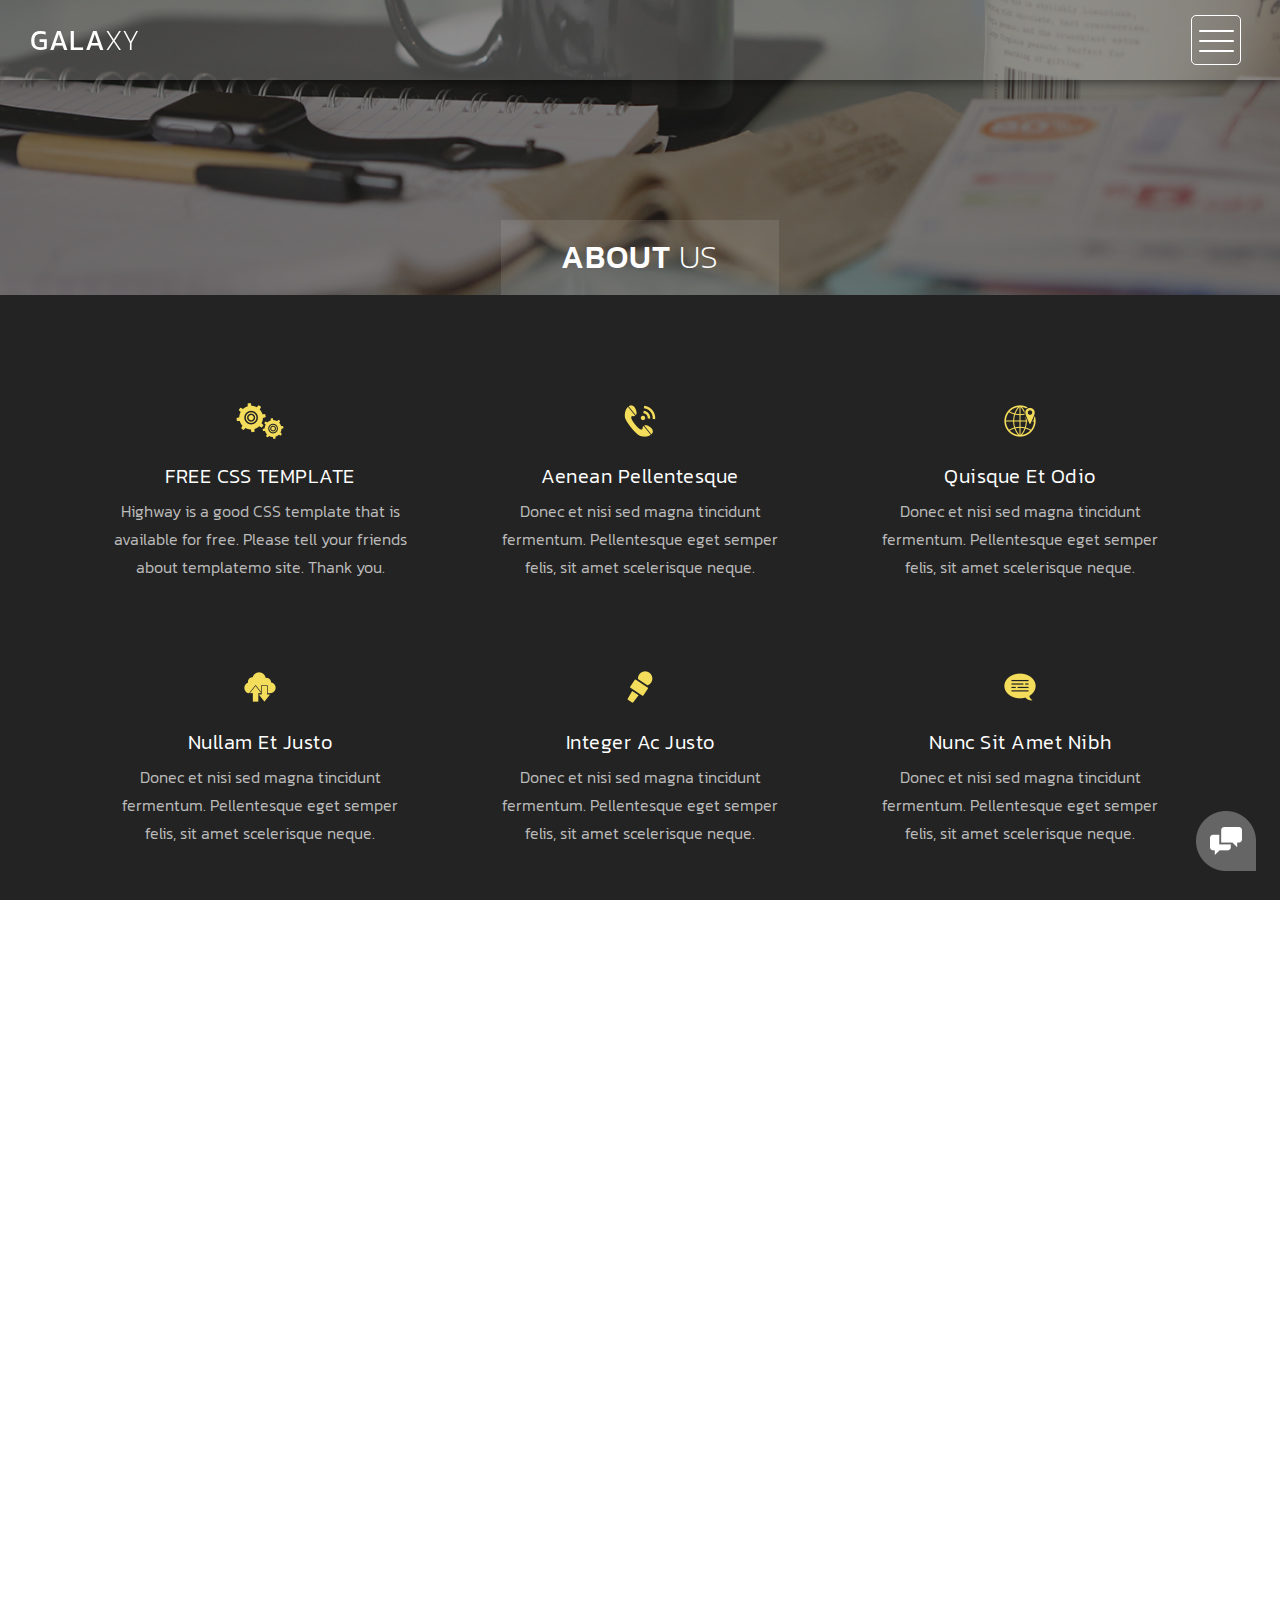
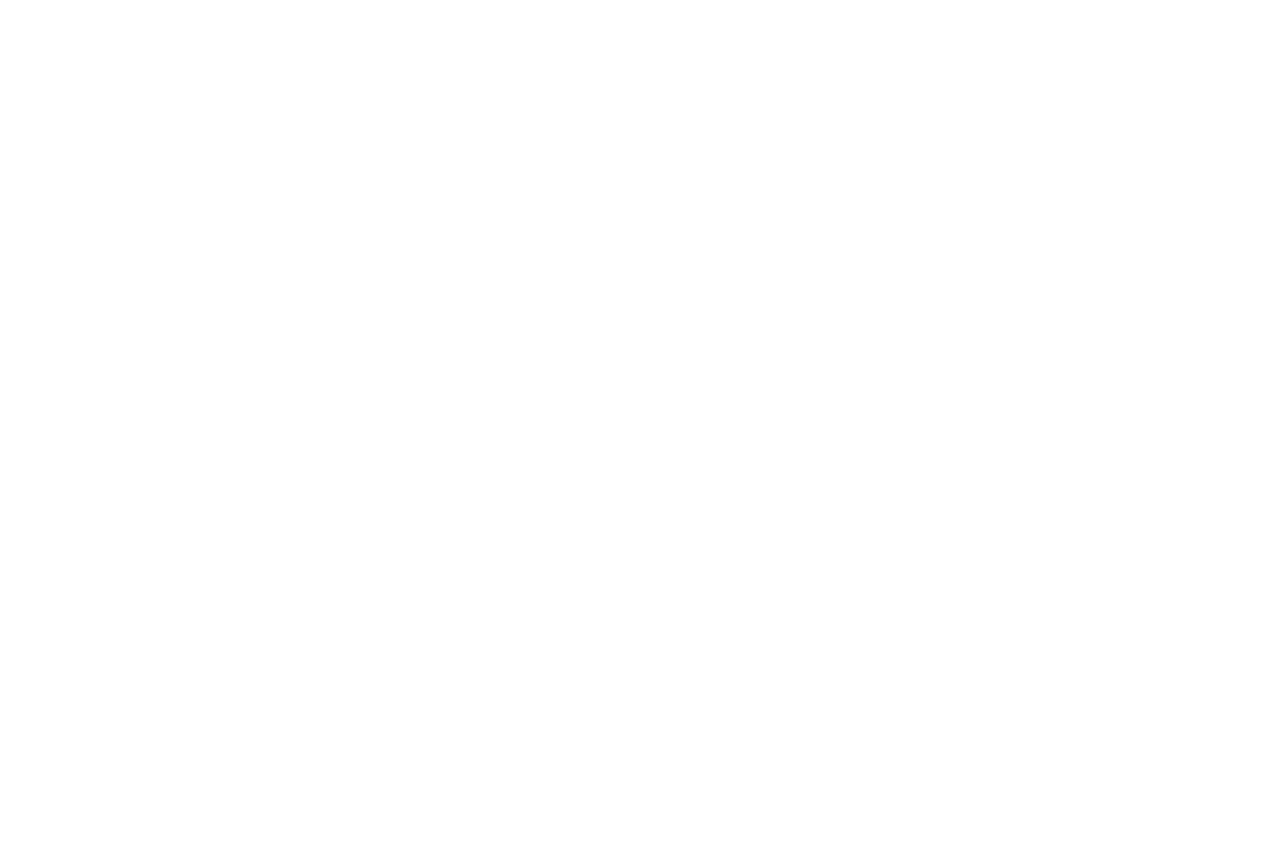
<file: rentapp/rentapp/wwwroot/content/about.html>
<!DOCTYPE html>
<html>
    <head>
        <meta charset="utf-8">
        <meta http-equiv="X-UA-Compatible" content="IE=edge,chrome=1">
        <title>About Highway - Free CSS Template</title>
<!-- 

Highway Template

https://templatemo.com/tm-520-highway

-->
        <meta name="description" content="">
        <meta name="viewport" content="width=device-width, initial-scale=1">
        <link rel="apple-touch-icon" href="apple-touch-icon.png">

        <link rel="stylesheet" href="css/bootstrap.min.css">
        <link rel="stylesheet" href="css/bootstrap-theme.min.css">
        <link rel="stylesheet" href="css/fontAwesome.css">
        <link rel="stylesheet" href="css/light-box.css">
        <link rel="stylesheet" href="css/templatemo-style.css">

        <link href="https://fonts.googleapis.com/css?family=Kanit:100,200,300,400,500,600,700,800,900" rel="stylesheet">

        <script src="js/vendor/modernizr-2.8.3-respond-1.4.2.min.js"></script>
    </head>

<body>

    <nav>
        <div class="logo">
            <a href="index.html">Gala<em>xy</em></a>
        </div>
      <div class="menu-icon">
        <span></span>
      </div>
    </nav>

    <div class="page-heading">
        <div class="container">
            <div class="heading-content">
                <h1>About <em>Us</em></h1>
            </div>
        </div>
    </div>


    <div class="services">
        <div class="container">
            <div class="col-md-4 col-sm-6">
                <div class="service-item">
                    <div class="icon">
                        <img src="img/service_1.png" alt="">
                    </div>
                    <div class="text">
                        <h4>FREE CSS TEMPLATE</h4>
                        <p>Highway is a good CSS template that is available for free. Please tell your friends about templatemo site. Thank you.</p>
                    </div>
                </div>
            </div>
            <div class="col-md-4 col-sm-6">
                <div class="service-item">
                    <div class="icon">
                        <img src="img/service_2.png" alt="">
                    </div>
                    <div class="text">
                        <h4>Aenean pellentesque</h4>
                        <p>Donec et nisi sed magna tincidunt fermentum. Pellentesque eget semper felis, sit amet scelerisque neque.</p>
                    </div>
                </div>
            </div>
            <div class="col-md-4 col-sm-6">
                <div class="service-item">
                    <div class="icon">
                        <img src="img/service_3.png" alt="">
                    </div>
                    <div class="text">
                        <h4>Quisque et odio</h4>
                        <p>Donec et nisi sed magna tincidunt fermentum. Pellentesque eget semper felis, sit amet scelerisque neque.</p>
                    </div>
                </div>
            </div>
            <div class="col-md-4 col-sm-6">
                <div class="service-item">
                    <div class="icon">
                        <img src="img/service_4.png" alt="">
                    </div>
                    <div class="text">
                        <h4>Nullam et justo</h4>
                        <p>Donec et nisi sed magna tincidunt fermentum. Pellentesque eget semper felis, sit amet scelerisque neque.</p>
                    </div>
                </div>
            </div>
            <div class="col-md-4 col-sm-6">
                <div class="service-item">
                    <div class="icon">
                        <img src="img/service_5.png" alt="">
                    </div>
                    <div class="text">
                        <h4>Integer ac justo</h4>
                        <p>Donec et nisi sed magna tincidunt fermentum. Pellentesque eget semper felis, sit amet scelerisque neque.</p>
                    </div>
                </div>
            </div>
            <div class="col-md-4 col-sm-6">
                <div class="service-item">
                    <div class="icon">
                        <img src="img/service_6.png" alt="">
                    </div>
                    <div class="text">
                        <h4>Nunc sit amet nibh</h4>
                        <p>Donec et nisi sed magna tincidunt fermentum. Pellentesque eget semper felis, sit amet scelerisque neque.</p>
                    </div>
                </div>
            </div>
        </div>
    </div>


    <div class="more-about-us">
        <div class="container">
            <div class="col-md-5 col-md-offset-7">
                <div class="content">
                    <h2>Aenean vehicula tincidunt</h2>
                    <span>Donec et nisi sed</span>
                    <p>Vivamus vitae libero euismod, pretium magna a, vulputate metus. Curabitur et arcu felis. Praesent aliquet lectus in purus viverra varius. 
                    <br><br>Suspendisse et rutrum nisl. Phasellus porttitor metus vel justo blandit, in finibus neque elementum. Nullam semper, turpis quis egestas consequat, dui eros tristique lectus, ac euismod ex quam id mauris.</p>
                    <div class="simple-btn">
                        <a href="#">Continue Reading</a>
                    </div>
                </div>
            </div>
        </div>
    </div>


    <div class="pricing-tables">
        <div class="container">
            <div class="col-md-4 col-sm-6">
                <div class="table-item">
                    <h4>$250/mo</h4>
                    <span>Starter Plan</span>
                    <ul>
                    	<li>Xeon 8 Cores 3.2GHz</li>
                        <li>RAM 32 GB</li>
                        <li>10 TB RAID 1</li>
                        <li>1,000 TB Transfer</li>
                        <li>24-hour Support</li>
                    </ul>
                    <div class="simple-btn">
                        <a href="#">Details</a>
                    </div>
                </div>
            </div>
            <div class="col-md-4 col-sm-6">
                <div class="table-item premium-item">
                    <h4>$420/mo</h4>
                    <span>Standard Plan</span>
                    <ul>
                        <li>Xeon 16 Cores 3.2GHz</li>
                        <li>RAM 64 GB</li>
                        <li>20 TB RAID 1</li>
                        <li>2,000 TB Transfer</li>
                        <li>15-minute Quick Support</li>
                    </ul>
                    <div class="simple-btn">
                        <a href="#">Details</a>
                    </div>
                </div>
            </div>
            <div class="col-md-4 col-sm-6">
                <div class="table-item">
                    <h4>$750/mo</h4>
                    <span>Premium Plan</span>
                    <ul>
                        <li>Xeon 32 Cores 3.2GHz</li>
                        <li>RAM 128 GB</li>
                        <li>10 TB SSD RAID 10</li>
                        <li>6,000 TB Transfer</li>
                        <li>1-minute Instant Support</li>
                    </ul>
                    <div class="simple-btn">
                        <a href="#">Details</a>
                    </div>
                </div>
            </div>
        </div>
    </div>


    <footer>
        <div class="container-fluid">
            <div class="col-md-12">
                <p>Copyright &copy; 2018 Company Name 
    
    | Designed by TemplateMo</p>
            </div>
        </div>
    </footer>


      <!-- Modal button -->
    <div class="popup-icon">
      <button id="modBtn" class="modal-btn"><img src="img/contact-icon.png" alt=""></button>
    </div>  

    <!-- Modal -->
    <div id="modal" class="modal">
      <!-- Modal Content -->
      <div class="modal-content">
        <!-- Modal Header -->
        <div class="modal-header">
          <h3 class="header-title">Say hello to <em>Highway</em></h3>
          <div class="close-btn"><img src="img/close_contact.png" alt=""></div>    
        </div>
        <!-- Modal Body -->
        <div class="modal-body">
          <div class="col-md-6 col-md-offset-3">
            <form id="contact" action="" method="post">
                <div class="row">
                    <div class="col-md-12">
                      <fieldset>
                        <input name="name" type="text" class="form-control" id="name" placeholder="Your name..." required="">
                      </fieldset>
                    </div>
                    <div class="col-md-12">
                      <fieldset>
                        <input name="email" type="email" class="form-control" id="email" placeholder="Your email..." required="">
                      </fieldset>
                    </div>
                    <div class="col-md-12">
                      <fieldset>
                        <textarea name="message" rows="6" class="form-control" id="message" placeholder="Your message..." required=""></textarea>
                      </fieldset>
                    </div>
                    <div class="col-md-12">
                      <fieldset>
                        <button type="submit" id="form-submit" class="btn">Send Message Now</button>
                      </fieldset>
                    </div>
                </div>
            </form>
          </div>
        </div>
      </div>
    </div>

    

    <section class="overlay-menu">
      <div class="container">
        <div class="row">
          <div class="main-menu">
              <ul>
                  <li>
                      <a href="index.html">Home - Full-width</a>
                  </li>
                  <li>
                      <a href="masonry.html">Home - Masonry</a>
                  </li>
                  <li>
                      <a href="grid.html">Home - Small-width</a>
                  </li>
                  <li>
                      <a href="about.html">About Us</a>
                  </li>
                  <li>
                      <a href="blog.html">Blog Entries</a>
                  </li>
                  <li>
                      <a href="single-post.html">Single Post</a>
                  </li>
              </ul>
              <p>We create awesome templates for you</p>
          </div>
        </div>
      </div>
    </section>

    <script src="https://ajax.googleapis.com/ajax/libs/jquery/1.11.2/jquery.min.js"></script>
    <script>window.jQuery || document.write('<script src="js/vendor/jquery-1.11.2.min.js"><\/script>')</script>

    <script src="js/vendor/bootstrap.min.js"></script>
    
    <script src="js/plugins.js"></script>
    <script src="js/main.js"></script>

</body>
</html>
</file>
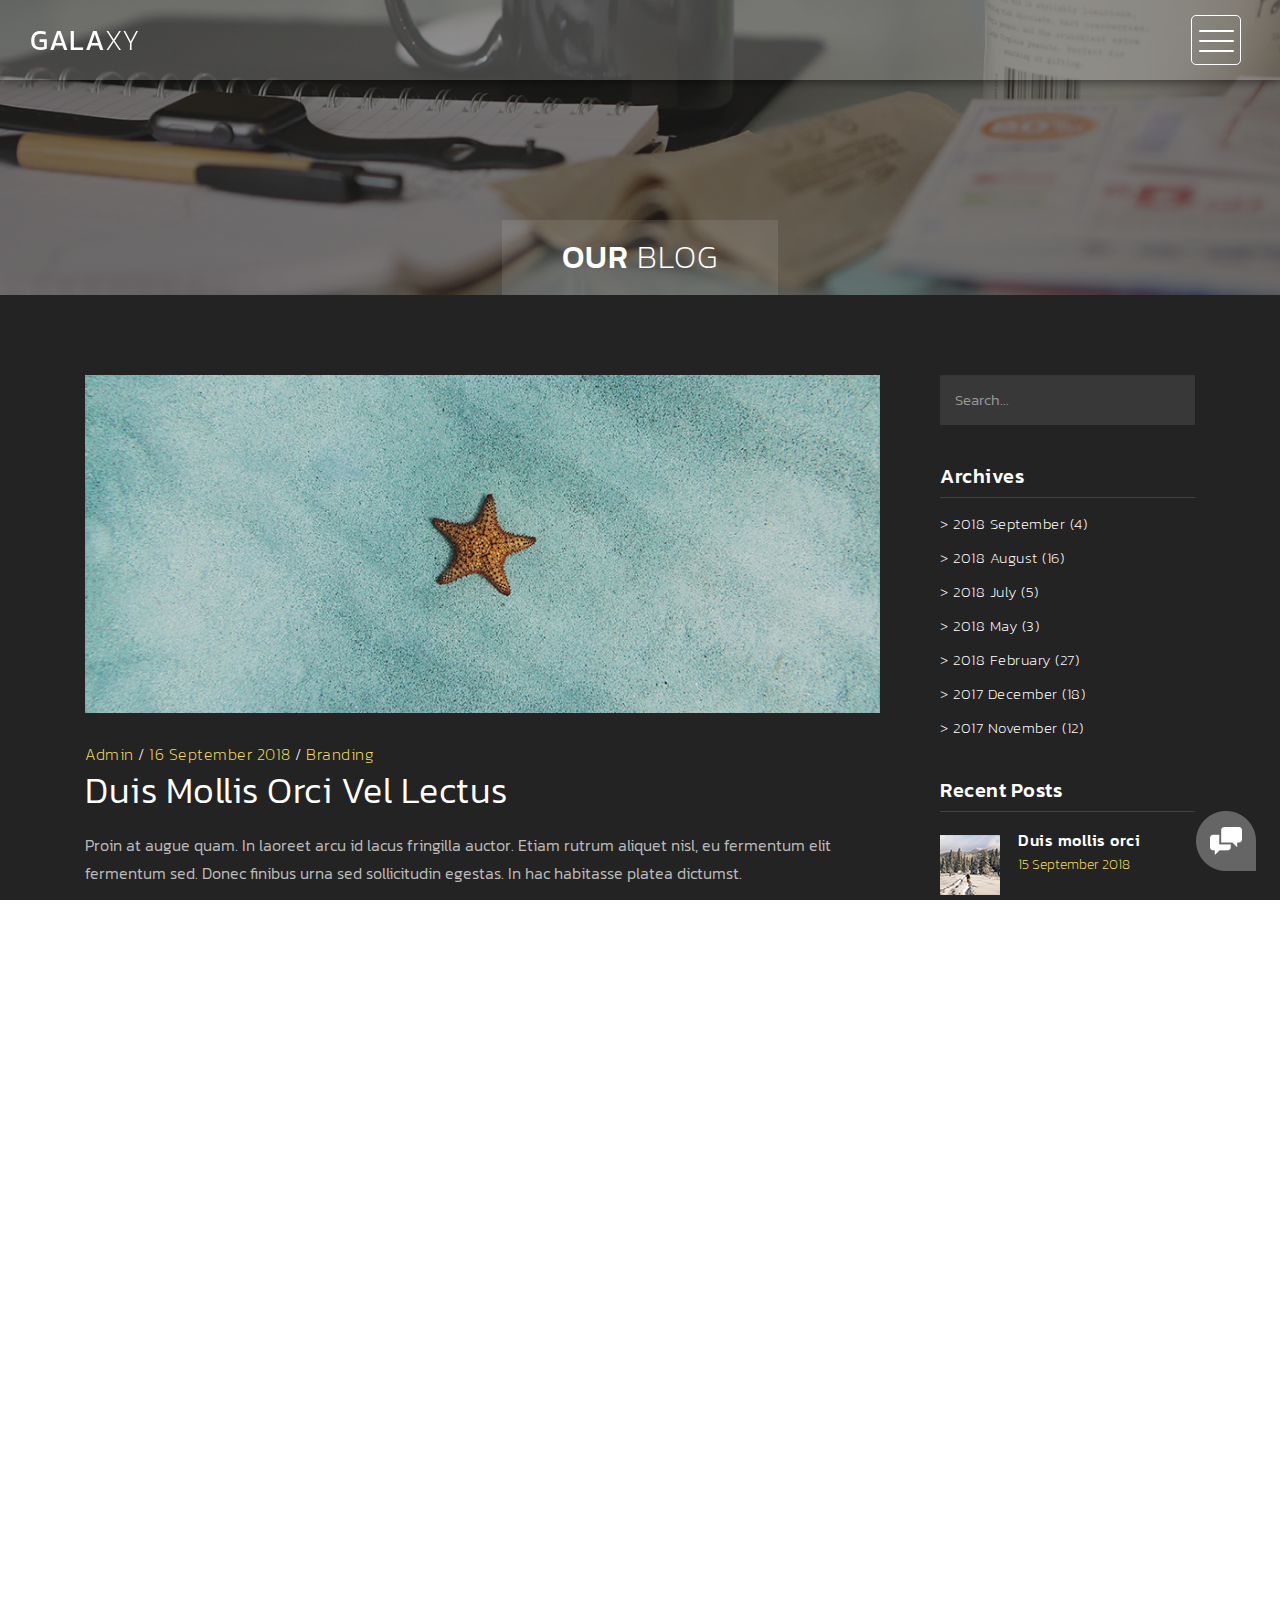
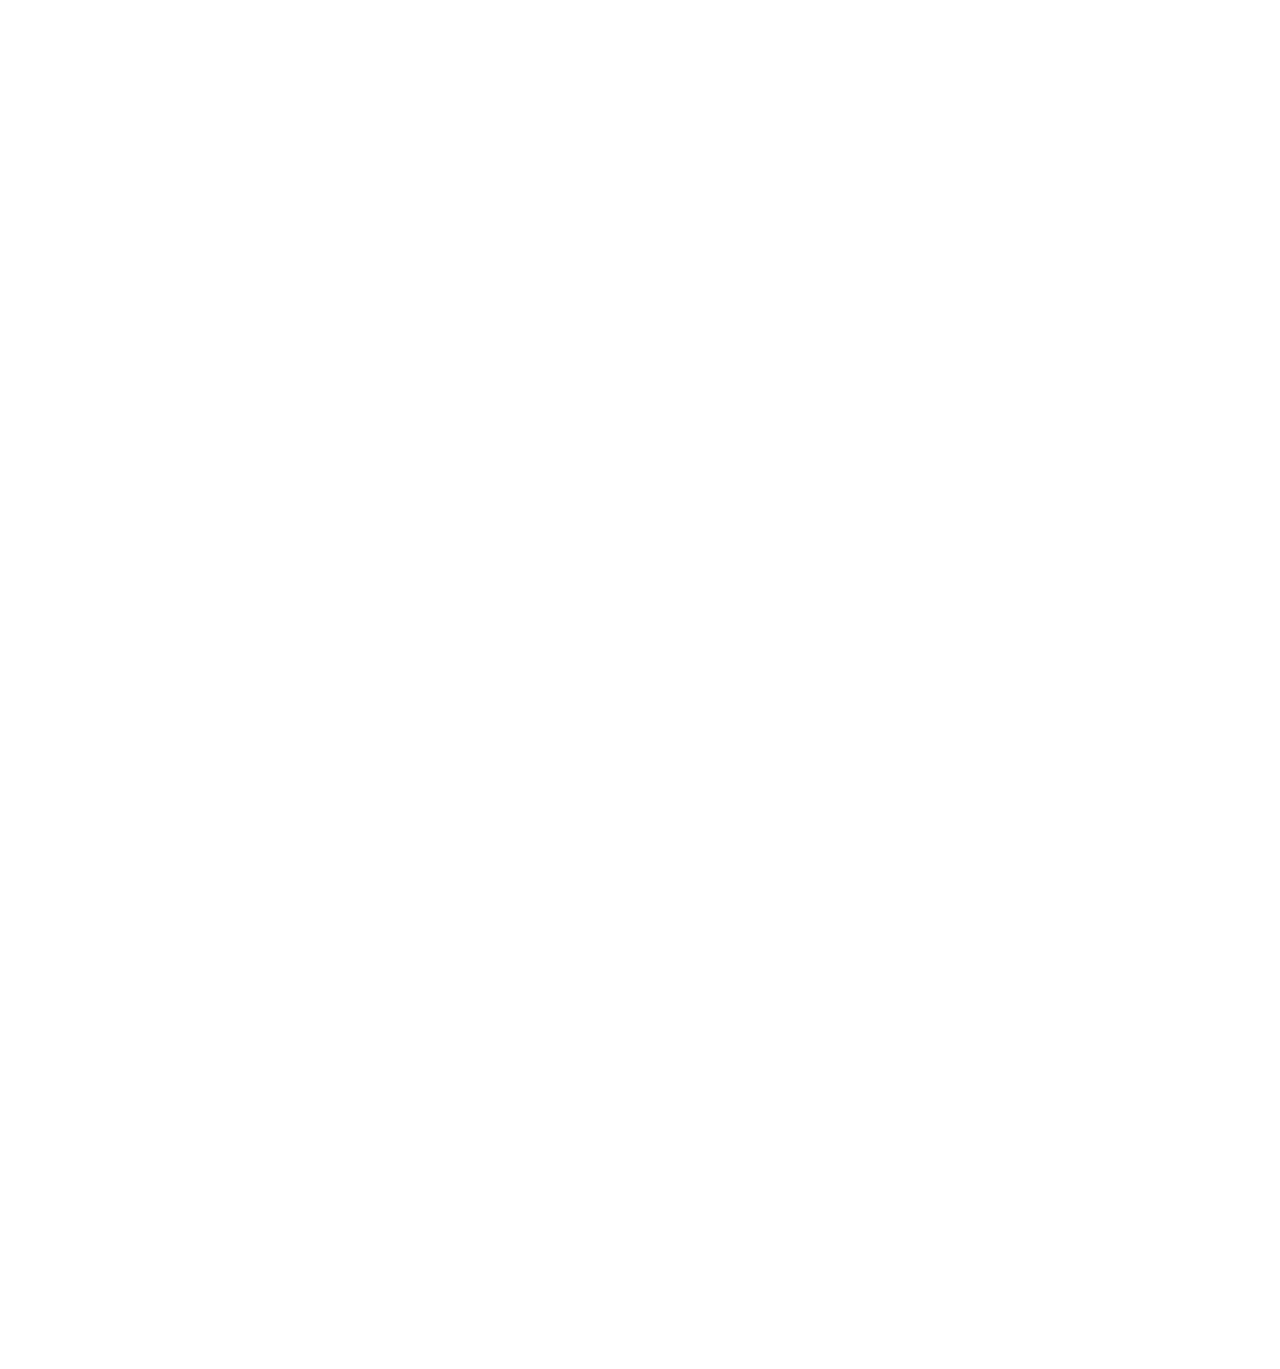
<file: rentapp/rentapp/wwwroot/content/blog.html>
<!DOCTYPE html>
<html>
    <head>
        <meta charset="utf-8">
        <meta http-equiv="X-UA-Compatible" content="IE=edge,chrome=1">
        <title>Highway Blog - Free CSS Template</title>
<!-- 

Highway Template

https://templatemo.com/tm-520-highway

-->
        <meta name="description" content="">
        <meta name="viewport" content="width=device-width, initial-scale=1">
        <link rel="apple-touch-icon" href="apple-touch-icon.png">

        <link rel="stylesheet" href="css/bootstrap.min.css">
        <link rel="stylesheet" href="css/bootstrap-theme.min.css">
        <link rel="stylesheet" href="css/fontAwesome.css">
        <link rel="stylesheet" href="css/light-box.css">
        <link rel="stylesheet" href="css/templatemo-style.css">

        <link href="https://fonts.googleapis.com/css?family=Kanit:100,200,300,400,500,600,700,800,900" rel="stylesheet">

        <script src="js/vendor/modernizr-2.8.3-respond-1.4.2.min.js"></script>
    </head>

<body>

    <nav>
        <div class="logo">
            <a href="index.html">Gala<em>xy</em></a>
        </div>
      <div class="menu-icon">
        <span></span>
      </div>
    </nav>

    <div class="page-heading">
        <div class="container">
            <div class="heading-content">
                <h1>Our <em>Blog</em></h1>
            </div>
        </div>
    </div>


    <div class="blog-entries">
        <div class="container">
            <div class="col-md-9">
                <div class="blog-posts">
                    <div class="row">
                        <div class="col-md-12">
                            <div class="blog-post">
                                <img src="img/blog_post_1.png" alt="">
                                <div class="text-content">
                                    <span><a href="#">Admin</a> / <a href="#">16 September 2018</a> / <a href="#">Branding</a></span>
                                    <h2>Duis mollis orci vel lectus</h2>
                                    <p>Proin at augue quam. In laoreet arcu id lacus fringilla auctor. Etiam rutrum aliquet nisl, eu fermentum elit fermentum sed. Donec finibus urna sed sollicitudin egestas. In hac habitasse platea dictumst. 
                                    <br><br>Phasellus purus turpis, porta non lectus vitae, laoreet blandit diam. Suspendisse elementum ligula at purus gravida, vel malesuada dolor accumsan. Morbi finibus dapibus ex, ut finibus felis.</p>
                                    <div class="simple-btn">
                                        <a href="single-post.html">continue reading</a>
                                    </div>
                                </div>
                            </div>
                        </div>
                        <div class="col-md-12">
                            <div class="blog-post">
                                <img src="img/blog_post_2.png" alt="">
                                <div class="text-content">
                                    <span><a href="#">Admin</a> / <a href="#">28 August 2018</a> / <a href="#">Lifestyle</a></span>
                                    <h2>Integer scelerisque odio elit</h2>
                                    <p>Aliquam erat volutpat. Donec condimentum ante nec sapien sodales, ut molestie mauris scelerisque. Maecenas in turpis sed odio pretium tempor. In libero tellus, maximus in accumsan id, posuere non urna. 
                                    <br><br>Fusce ex elit, congue vitae interdum et, sodales vitae purus. Vestibulum ante ipsum primis in faucibus orci luctus et ultrices posuere cubilia Curae; Quisque id egestas nibh. Curabitur convallis cursus pharetra. Curabitur non ligula id lacus pulvinar sollicitudin. Etiam quis tempus lectus, sed iaculis ex.</p>
                                    <div class="simple-btn">
                                        <a href="single-post.html">continue reading</a>
                                    </div>
                                </div>
                            </div>
                        </div>
                        <div class="col-md-12">
                            <div class="blog-post">
                                <img src="img/blog_post_3.png" alt="">
                                <div class="text-content">
                                    <span><a href="#">Admin</a> / <a href="#">31 July 2018</a> / <a href="#">Work Stuff</a></span>
                                    <h2>Nulla condimentum at dui eu</h2>
                                    <p>Cras ultrices ex sodales, vestibulum leo quis, volutpat mauris. In pretium vehicula dolor, sit amet ornare orci placerat sit amet. Nam non dolor sagittis, dignissim purus at, fringilla lacus. In aliquet, sapien ut lobortis molestie, lorem diam commodo leo, vitae eleifend diam justo ac velit.
                                    <br><br>ras felis purus, efficitur vel luctus a, ultrices vitae diam. Maecenas maximus vehicula aliquet. Donec scelerisque, diam id dapibus ultrices, tortor tellus eleifend arcu, maximus iaculis mi elit sit amet odio. Donec at mauris sit amet velit tempus semper.</p>
                                    <div class="simple-btn">
                                        <a href="single-post.html">continue reading</a>
                                    </div>
                                </div>
                            </div>
                        </div>
                        <div class="col-md-12">
                            <ul class="page-number">
                                <li class="active"><a href="#">1</a></li>
                                <li><a href="#">2</a></li>
                                <li><a href="#">3</a></li>
                                <li><a href="#">></a></li>
                            </ul>
                        </div>
                    </div>
                </div>
            </div>
            <div class="col-md-3">
                <div class="side-bar">
                    <div class="search">
                        <fieldset>
                            <input name="search" type="text" class="form-control" id="search" placeholder="Search..." required="">
                        </fieldset>
                    </div>
                    <div class="archives">
                        <div class="sidebar-heding">
                            <h2>Archives</h2>
                        </div>
                        <ul>
                            <li><a href="#">> 2018 September (4)</a></li>
                            <li><a href="#">> 2018 August (16)</a></li>
                            <li><a href="#">> 2018 July (5)</a></li>
                            <li><a href="#">> 2018 May (3)</a></li>
                            <li><a href="#">> 2018 February (27)</a></li>
                            <li><a href="#">> 2017 December (18)</a></li>
                            <li><a href="#">> 2017 November (12)</a></li>
                        </ul>
                    </div>
                    <div class="recent-posts">
                        <div class="sidebar-heding">
                            <h2>Recent Posts</h2>
                        </div>
                        <ul>
                            <li><a href="single-post.html">
                                <img src="img/recent_post_1.png" alt="Recent Post 1">
                                <div class="text">
                                    <h6>Duis mollis orci</h6>
                                    <span>15 September 2018</span>
                                </div>
                            </li></a>
                            <li><a href="single-post.html">
                                <img src="img/recent_post_2.png" alt="Recent Post 2">
                                <div class="text">
                                    <h6>Etiam quis tem</h6>
                                    <span>10 August 2018</span>
                                </div>
                            </li></a>
                            <li><a href="single-post.html">
                                <img src="img/recent_post_3.png" alt="Recent Post 3">
                                <div class="text">
                                    <h6>Proin at augue</h6>
                                    <span>16 July 2018</span>
                                </div>
                            </li></a>
                        </ul>
                    </div>
                    <div class="categories">
                        <div class="sidebar-heding">
                            <h2>Categories</h2>
                        </div>
                        <ul>
                            <li><a href="#">> Lifestyle (7)</a></li>
                            <li><a href="#">> Branding (9)</a></li>
                            <li><a href="#">> Nature (14)</a></li>
                            <li><a href="#">> Work Stuff (6)</a></li>
                            <li><a href="#">> Science (5)</a></li>
                        </ul>
                    </div>
                    <div class="latest-gallery">
                        <div class="sidebar-heding">
                            <h2>Latest Gallery</h2>
                        </div>
                        <ul>
                            <li><a href="#"></a><img src="img/latest_gallery_1.png" alt=""></a></li>
                            <li><a href="#"></a><img src="img/latest_gallery_2.png" alt=""></a></li>
                            <li><a href="#"></a><img src="img/latest_gallery_3.png" alt=""></a></li>
                            <li><a href="#"></a><img src="img/latest_gallery_4.png" alt=""></a></li>
                            <li><a href="#"></a><img src="img/latest_gallery_5.png" alt=""></a></li>
                            <li><a href="#"></a><img src="img/latest_gallery_6.png" alt=""></a></li>
                            <li><a href="#"></a><img src="img/latest_gallery_7.png" alt=""></a></li>
                            <li><a href="#"></a><img src="img/latest_gallery_8.png" alt=""></a></li>
                        </ul>
                    </div>
                </div>
            </div>
        </div>
    </div>


    <footer>
        <div class="container-fluid">
            <div class="col-md-12">
                <p>Copyright &copy; 2018 Company Name 
    
    | Designed by TemplateMo</p>
            </div>
        </div>
    </footer>


      <!-- Modal button -->
    <div class="popup-icon">
      <button id="modBtn" class="modal-btn"><img src="img/contact-icon.png" alt=""></button>
    </div>  

    <!-- Modal -->
    <div id="modal" class="modal">
      <!-- Modal Content -->
      <div class="modal-content">
        <!-- Modal Header -->
        <div class="modal-header">
          <h3 class="header-title">Say hello to <em>Highway</em></h3>
          <div class="close-btn"><img src="img/close_contact.png" alt=""></div>    
        </div>
        <!-- Modal Body -->
        <div class="modal-body">
          <div class="col-md-6 col-md-offset-3">
            <form id="contact" action="" method="post">
                <div class="row">
                    <div class="col-md-12">
                      <fieldset>
                        <input name="name" type="text" class="form-control" id="name" placeholder="Your name..." required="">
                      </fieldset>
                    </div>
                    <div class="col-md-12">
                      <fieldset>
                        <input name="email" type="email" class="form-control" id="email" placeholder="Your email..." required="">
                      </fieldset>
                    </div>
                    <div class="col-md-12">
                      <fieldset>
                        <textarea name="message" rows="6" class="form-control" id="message" placeholder="Your message..." required=""></textarea>
                      </fieldset>
                    </div>
                    <div class="col-md-12">
                      <fieldset>
                        <button type="submit" id="form-submit" class="btn">Send Message Now</button>
                      </fieldset>
                    </div>
                </div>
            </form>
          </div>
        </div>
      </div>
    </div>

    

    <section class="overlay-menu">
      <div class="container">
        <div class="row">
          <div class="main-menu">
              <ul>
                  <li>
                      <a href="index.html">Home - Full-width</a>
                  </li>
                  <li>
                      <a href="masonry.html">Home - Masonry</a>
                  </li>
                  <li>
                      <a href="grid.html">Home - Small-width</a>
                  </li>
                  <li>
                      <a href="about.html">About Us</a>
                  </li>
                  <li>
                      <a href="blog.html">Blog Entries</a>
                  </li>
                  <li>
                      <a href="single-post.html">Single Post</a>
                  </li>
              </ul>
              <p>We create awesome templates for you</p>
          </div>
        </div>
      </div>
    </section>

    <script src="https://ajax.googleapis.com/ajax/libs/jquery/1.11.2/jquery.min.js"></script>
    <script>window.jQuery || document.write('<script src="js/vendor/jquery-1.11.2.min.js"><\/script>')</script>

    <script src="js/vendor/bootstrap.min.js"></script>
    
    <script src="js/plugins.js"></script>
    <script src="js/main.js"></script>

</body>
</html>
</file>
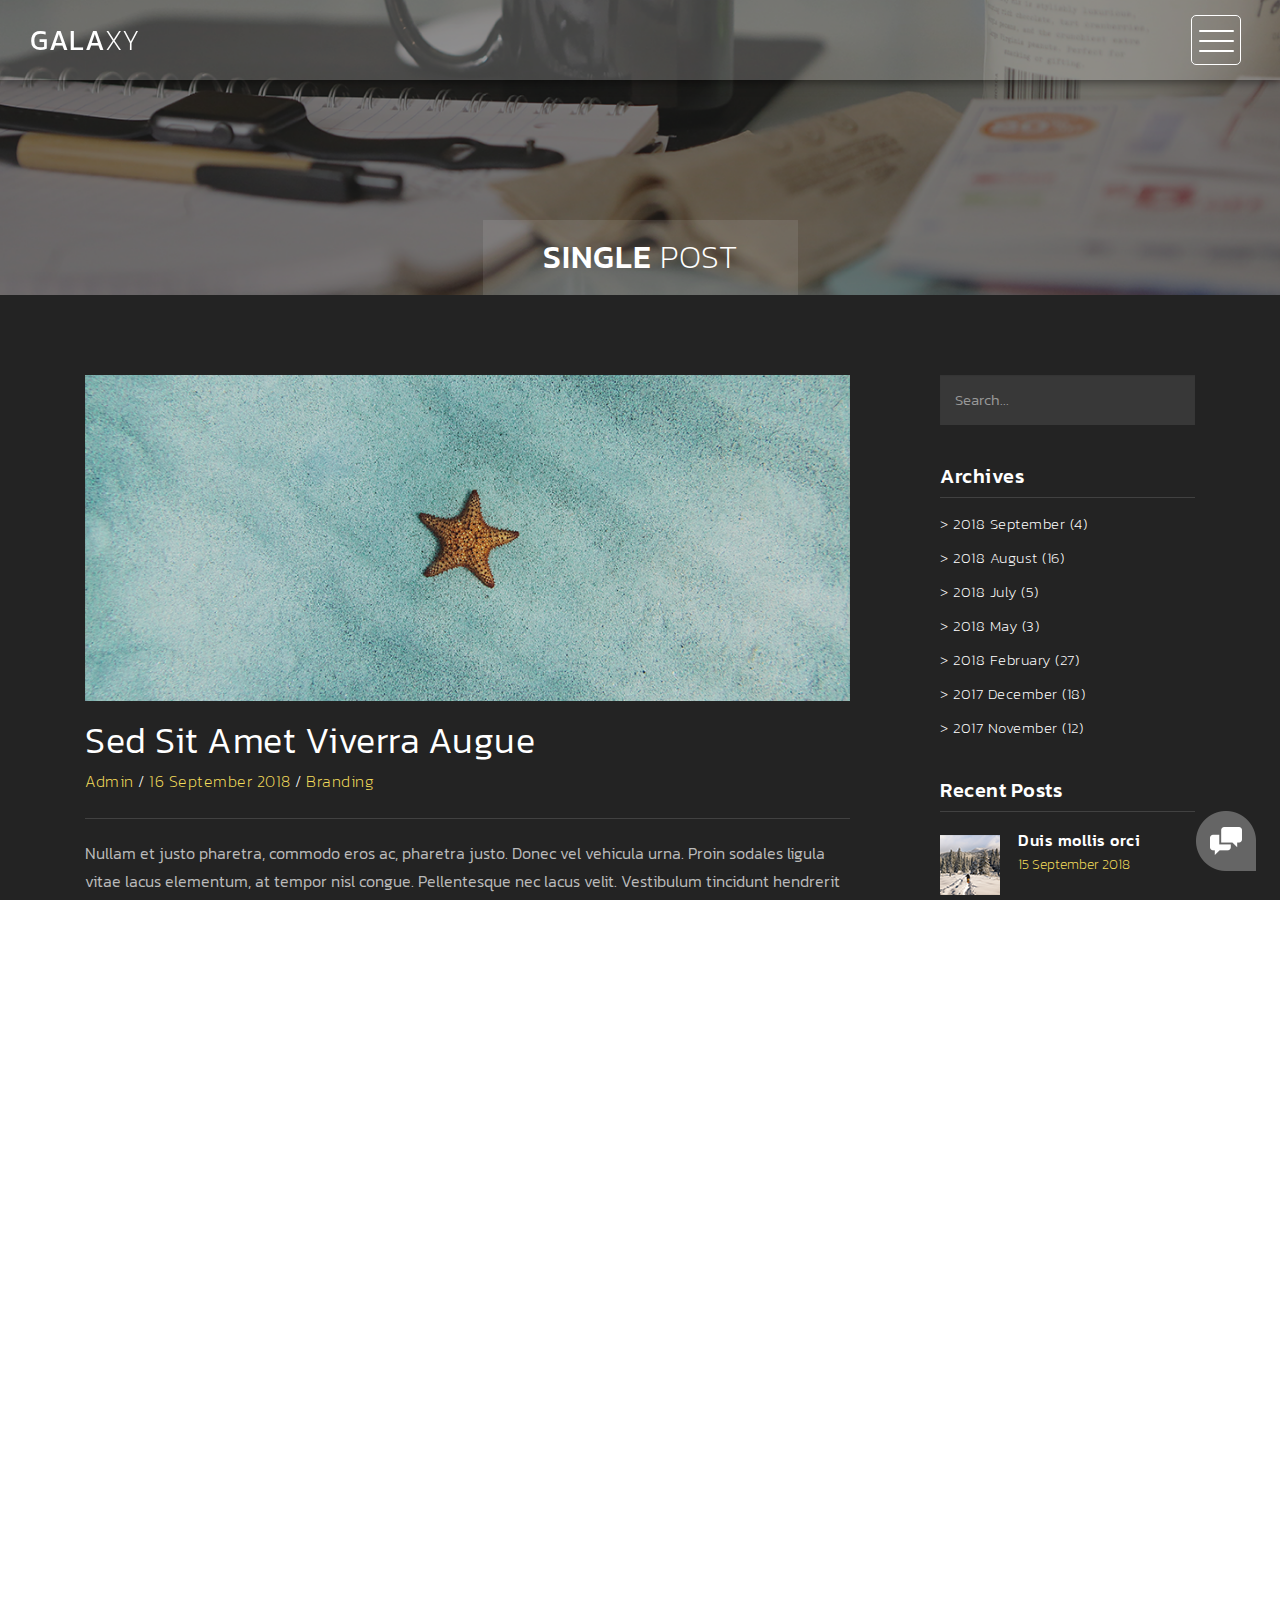
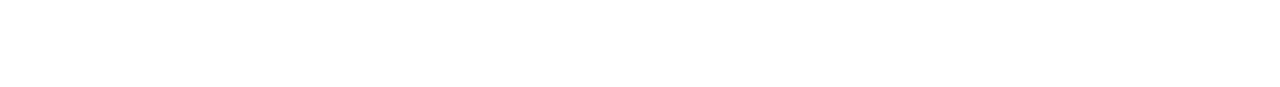
<file: rentapp/rentapp/wwwroot/content/single-post.html>
<!DOCTYPE html>
<html>
    <head>
        <meta charset="utf-8">
        <meta http-equiv="X-UA-Compatible" content="IE=edge,chrome=1">
        <title>Highway Single Post</title>
<!-- 

Highway Template

https://templatemo.com/tm-520-highway

-->
        <meta name="description" content="">
        <meta name="viewport" content="width=device-width, initial-scale=1">
        <link rel="apple-touch-icon" href="apple-touch-icon.png">

        <link rel="stylesheet" href="css/bootstrap.min.css">
        <link rel="stylesheet" href="css/bootstrap-theme.min.css">
        <link rel="stylesheet" href="css/fontAwesome.css">
        <link rel="stylesheet" href="css/light-box.css">
        <link rel="stylesheet" href="css/templatemo-style.css">

        <link href="https://fonts.googleapis.com/css?family=Kanit:100,200,300,400,500,600,700,800,900" rel="stylesheet">

        <script src="js/vendor/modernizr-2.8.3-respond-1.4.2.min.js"></script>
    </head>

<body>

    <nav>
        <div class="logo">
            <a href="index.html">Gala<em>xy</em></a>
        </div>
      <div class="menu-icon">
        <span></span>
      </div>
    </nav>

    <div class="page-heading">
        <div class="container">
            <div class="heading-content">
                <h1>Single <em>Post</em></h1>
            </div>
        </div>
    </div>


    <div class="blog-entries">
        <div class="container">
            <div class="col-md-9">
                <div class="blog-posts">
                    <div class="row">
                        <div class="col-md-12">
                            <div class="single-blog-post">
                                <img src="img/blog_post_1.png" alt="">
                                <div class="text-content">
                                    <h2>Sed sit amet viverra augue</h2>
                                    <span><a href="#">Admin</a> / <a href="#">16 September 2018</a> / <a href="#">Branding</a></span>
                                    <p>Nullam et justo pharetra, commodo eros ac, pharetra justo. Donec vel vehicula urna. Proin sodales ligula vitae lacus elementum, at tempor nisl congue. Pellentesque nec lacus velit. Vestibulum tincidunt hendrerit ante id sagittis. Phasellus sodales nibh mattis neque interdum viverra. Nam accumsan arcu id fringilla auctor. 
                                    <br><br>Suspendisse et rutrum nisl. Phasellus porttitor metus vel justo blandit, in finibus neque elementum. Nullam semper, turpis quis egestas consequat, dui eros tristique lectus, ac euismod ex quam id mauris. Nunc sit amet nibh sollicitudin, interdum nunc in, eleifend est.
                                    
                                	<br><br>Pellentesque vel dignissim libero, et sagittis elit. Nulla dignissim eleifend tellus, sed molestie risus rutrum non. Etiam lorem odio, convallis a arcu vel, bibendum molestie metus. Pellentesque imperdiet nisl ante, eu congue nisl suscipit id.
                                    <br><br><a href="blog.html">Back to Blog</a></p>
                                    <div class="tags-share">
                                        <div class="row">
                                            <div class="col-md-6">
                                                <ul class="tags">
                                                    <li>Tags:</li>
                                                    <li><a href="#">life</a>,</li>
                                                    <li><a href="#">nature</a>,</li>
                                                    <li><a href="#">life is good</a></li>
                                                </ul>
                                            </div>
                                            <div class="col-md-6">
                                                <ul class="share">
                                                    <li>Share:</li>
                                                    <li><a href="#">facebook</a>,</li>
                                                    <li><a href="#">twitter</a>,</li>
                                                    <li><a href="#">behance</a></li>
                                                </ul>
                                            </div>
                                        </div>
                                    </div>
                                </div>
                            </div>
                        </div>
                    </div>
                </div>
            </div>
            <div class="col-md-3">
                <div class="side-bar">
                    <div class="search">
                        <fieldset>
                            <input name="search" type="text" class="form-control" id="search" placeholder="Search..." required="">
                        </fieldset>
                    </div>
                    <div class="archives">
                        <div class="sidebar-heding">
                            <h2>Archives</h2>
                        </div>
                        <ul>
                            <li><a href="#">> 2018 September (4)</a></li>
                            <li><a href="#">> 2018 August (16)</a></li>
                            <li><a href="#">> 2018 July (5)</a></li>
                            <li><a href="#">> 2018 May (3)</a></li>
                            <li><a href="#">> 2018 February (27)</a></li>
                            <li><a href="#">> 2017 December (18)</a></li>
                            <li><a href="#">> 2017 November (12)</a></li>
                        </ul>
                    </div>
                    <div class="recent-posts">
                        <div class="sidebar-heding">
                            <h2>Recent Posts</h2>
                        </div>
                        <ul>
                            <li><a href="single-post.html">
                                <img src="img/recent_post_1.png" alt="Recent Post 1">
                                <div class="text">
                                    <h6>Duis mollis orci</h6>
                                    <span>15 September 2018</span>
                                </div>
                            </li></a>
                            <li><a href="single-post.html">
                                <img src="img/recent_post_2.png" alt="Recent Post 2">
                                <div class="text">
                                    <h6>Etiam quis tem</h6>
                                    <span>10 August 2018</span>
                                </div>
                            </li></a>
                            <li><a href="single-post.html">
                                <img src="img/recent_post_3.png" alt="Recent Post 3">
                                <div class="text">
                                    <h6>Proin at augue</h6>
                                    <span>16 July 2018</span>
                                </div>
                            </li></a>
                        </ul>
                    </div>
                    <div class="categories">
                        <div class="sidebar-heding">
                            <h2>Categories</h2>
                        </div>
                        <ul>
                            <li><a href="#">> Lifestyle (7)</a></li>
                            <li><a href="#">> Branding (9)</a></li>
                            <li><a href="#">> Nature (14)</a></li>
                            <li><a href="#">> Work Stuff (6)</a></li>
                            <li><a href="#">> Science (5)</a></li>
                        </ul>
                    </div>
                    <div class="latest-gallery">
                        <div class="sidebar-heding">
                            <h2>Latest Gallery</h2>
                        </div>
                        <ul>
                            <li><a href="#"></a><img src="img/latest_gallery_1.png" alt=""></a></li>
                            <li><a href="#"></a><img src="img/latest_gallery_2.png" alt=""></a></li>
                            <li><a href="#"></a><img src="img/latest_gallery_3.png" alt=""></a></li>
                            <li><a href="#"></a><img src="img/latest_gallery_4.png" alt=""></a></li>
                            <li><a href="#"></a><img src="img/latest_gallery_5.png" alt=""></a></li>
                            <li><a href="#"></a><img src="img/latest_gallery_6.png" alt=""></a></li>
                            <li><a href="#"></a><img src="img/latest_gallery_7.png" alt=""></a></li>
                            <li><a href="#"></a><img src="img/latest_gallery_8.png" alt=""></a></li>
                        </ul>
                    </div>
                </div>
            </div>
        </div>
    </div>


    <footer>
        <div class="container-fluid">
            <div class="col-md-12">
                <p>Copyright &copy; 2018 Company Name 
    
    | Designed by TemplateMo</p>
            </div>
        </div>
    </footer>


      <!-- Modal button -->
    <div class="popup-icon">
      <button id="modBtn" class="modal-btn"><img src="img/contact-icon.png" alt=""></button>
    </div>  

    <!-- Modal -->
    <div id="modal" class="modal">
      <!-- Modal Content -->
      <div class="modal-content">
        <!-- Modal Header -->
        <div class="modal-header">
          <h3 class="header-title">Say hello to <em>Highway</em></h3>
          <div class="close-btn"><img src="img/close_contact.png" alt=""></div>    
        </div>
        <!-- Modal Body -->
        <div class="modal-body">
          <div class="col-md-6 col-md-offset-3">
            <form id="contact" action="" method="post">
                <div class="row">
                    <div class="col-md-12">
                      <fieldset>
                        <input name="name" type="text" class="form-control" id="name" placeholder="Your name..." required="">
                      </fieldset>
                    </div>
                    <div class="col-md-12">
                      <fieldset>
                        <input name="email" type="email" class="form-control" id="email" placeholder="Your email..." required="">
                      </fieldset>
                    </div>
                    <div class="col-md-12">
                      <fieldset>
                        <textarea name="message" rows="6" class="form-control" id="message" placeholder="Your message..." required=""></textarea>
                      </fieldset>
                    </div>
                    <div class="col-md-12">
                      <fieldset>
                        <button type="submit" id="form-submit" class="btn">Send Message Now</button>
                      </fieldset>
                    </div>
                </div>
            </form>
          </div>
        </div>
      </div>
    </div>

    

    <section class="overlay-menu">
      <div class="container">
        <div class="row">
          <div class="main-menu">
              <ul>
                  <li>
                      <a href="index.html">Home - Full-width</a>
                  </li>
                  <li>
                      <a href="masonry.html">Home - Masonry</a>
                  </li>
                  <li>
                      <a href="grid.html">Home - Small-width</a>
                  </li>
                  <li>
                      <a href="about.html">About Us</a>
                  </li>
                  <li>
                      <a href="blog.html">Blog Entries</a>
                  </li>
                  <li>
                      <a href="single-post.html">Single Post</a>
                  </li>
              </ul>
              <p>We create awesome templates for you</p>
          </div>
        </div>
      </div>
    </section>


    <script src="https://ajax.googleapis.com/ajax/libs/jquery/1.11.2/jquery.min.js"></script>
    <script>window.jQuery || document.write('<script src="js/vendor/jquery-1.11.2.min.js"><\/script>')</script>

    <script src="js/vendor/bootstrap.min.js"></script>
    
    <script src="js/plugins.js"></script>
    <script src="js/main.js"></script>

</body>
</html>
</file>
<file: rentapp/rentapp/wwwroot/content/css/light-box.css>
/* LIGHT BOX */

body:after {
  content: url(../img/close.png) url(../img/loading.gif) url(../img/prev.png) url(../img/next.png);
  display: none;
}

body.lb-disable-scrolling {
  overflow: hidden;
}

.lightboxOverlay {
  max-height: 100%;
  overflow-y: scroll;
  position: absolute;
  top: 0;
  left: 0;
  z-index: 99999;
  background-color: black;
  filter: progid:DXImageTransform.Microsoft.Alpha(Opacity=80);
  opacity: 0.8;
  display: none;
}

.lightbox {
  position: absolute;
  margin-top: 0%;
  left: 0;
  width: 100%;
  z-index: 100000;
  text-align: center;
  line-height: 0;
  font-weight: normal;
}

.lightbox .lb-image {
  display: block;
  height: auto;
  max-width: inherit;
  max-height: none;
  border-radius: 5px;

  /* Image border */
  border: 10px solid white;
}

.lightbox a img {
  border: none;
}

.lb-outerContainer {
  position: relative;
  *zoom: 1;
  width: 250px;
  height: 250px;
  margin: 0 auto;
  border-radius: 4px;

  /* Background color behind image.
     This is visible during transitions. */
  background-color: white;
}

.lb-outerContainer:after {
  content: "";
  display: table;
  clear: both;
}

.lb-loader {
  position: absolute;
  top: 43%;
  left: 0;
  height: 25%;
  width: 100%;
  text-align: center;
  line-height: 0;
}

.lb-cancel {
  display: block;
  width: 32px;
  height: 32px;
  margin: 0 auto;
  background: url(../img/loading.gif) no-repeat;
}

.lb-nav {
  position: absolute;
  top: 0;
  left: 0;
  height: 100%;
  width: 100%;
  z-index: 10;
}

.lb-container > .nav {
  left: 0;
}

.lb-nav a {
  outline: none;
  background-image: url('[data-uri]');
}

.lb-prev, .lb-next {
  height: 100%;
  cursor: pointer;
  display: block;
}

.lb-nav a.lb-prev {
  width: 34%;
  left: 0;
  float: left;
  background: url(../img/prev.png) left 48% no-repeat;
  filter: progid:DXImageTransform.Microsoft.Alpha(Opacity=0);
  opacity: 0;
  -webkit-transition: opacity 0.6s;
  -moz-transition: opacity 0.6s;
  -o-transition: opacity 0.6s;
  transition: opacity 0.6s;
}

.lb-nav a.lb-prev:hover {
  filter: progid:DXImageTransform.Microsoft.Alpha(Opacity=100);
  opacity: 1;
}

.lb-nav a.lb-next {
  width: 64%;
  right: 0;
  float: right;
  background: url(../img/next.png) right 48% no-repeat;
  filter: progid:DXImageTransform.Microsoft.Alpha(Opacity=0);
  opacity: 0;
  -webkit-transition: opacity 0.6s;
  -moz-transition: opacity 0.6s;
  -o-transition: opacity 0.6s;
  transition: opacity 0.6s;
}

.lb-nav a.lb-next:hover {
  filter: progid:DXImageTransform.Microsoft.Alpha(Opacity=100);
  opacity: 1;
}

.lb-dataContainer {
  margin: 0 auto;
  padding-top: 5px;
  *zoom: 1;
  width: 100%;
  -moz-border-radius-bottomleft: 4px;
  -webkit-border-bottom-left-radius: 4px;
  border-bottom-left-radius: 4px;
  -moz-border-radius-bottomright: 4px;
  -webkit-border-bottom-right-radius: 4px;
  border-bottom-right-radius: 4px;
}

.lb-dataContainer:after {
  content: "";
  display: table;
  clear: both;
}

.lb-data {
  padding: 0 4px;
  color: #ccc;
}

.lb-data .lb-details {
  width: 85%;
  float: left;
  text-align: left;
  line-height: 1.1em;
}

.lb-data .lb-caption {
  font-size: 13px;
  font-weight: bold;
  line-height: 1em;
}

.lb-data .lb-caption a {
  color: #4ae;
}

.lb-data .lb-number {
  margin-top: 15px;
  display: block;
  clear: left;
  padding-bottom: 1em;
  font-size: 13px;
  color: #999999;
}

.lb-data .lb-close {
  display: block;
  float: right;
  width: 30px;
  height: 30px;
  background: url(../img/close.png) top right no-repeat;
  text-align: right;
  outline: none;
  filter: progid:DXImageTransform.Microsoft.Alpha(Opacity=70);
  opacity: 0.7;
  -webkit-transition: opacity 0.2s;
  -moz-transition: opacity 0.2s;
  -o-transition: opacity 0.2s;
  transition: opacity 0.2s;
}

.lb-data .lb-close:hover {
  cursor: pointer;
  filter: progid:DXImageTransform.Microsoft.Alpha(Opacity=100);
  opacity: 1;
}
</file>
<file: rentapp/rentapp/wwwroot/content/css/templatemo-style.css>
/*

Highway Template

https://templatemo.com/tm-520-highway

*/
.container-fluid{
    padding-right:0;
    padding-left:0;
}

body {
  font-family: 'Kanit', sans-serif;
}

body::-webkit-scrollbar {
  width: 8px;
  height: 8px;
  background-color: rgba(0, 0, 0, 0.9);
}
/* Add a thumb */
body::-webkit-scrollbar-thumb {
    background: rgba(250, 250, 250, 0.5);
}

body, html {
  height: 100%;
  min-height: 100%;
  overflow-x: hidden;
}


.page-heading {
  background-image: url(../img/heading_bg.png);
  background-repeat: no-repeat;
  background-size: cover;
  background-position: center center;
  width: 100%;
  text-align: center;
}

.page-heading .heading-content h1 {
  font-size: 32px;
  text-transform: uppercase;
  color: #fff;
  letter-spacing: 1px;
  background-color: rgba(250,250,250,0.1);
  display: inline-block;
  margin-bottom: 0;
  margin-top: 220px;
  padding: 20px 60px;
}

.page-heading .heading-content em {
  font-style: normal;
  font-weight: 200;
}



/* Nav Bar */

nav .logo {
  float: left;
  margin-left: 30px;
}

nav .logo a {
  font-size: 28px;
  line-height: 80px;
  text-transform: uppercase;
  color: #fff;
  text-decoration: none;
  letter-spacing: 0.5px;
}

nav .logo em {
  font-style: normal;
  font-weight: 200;
}

nav {
  background: rgba(250,250,250,0.2);
  height: 80px;
  position: fixed;
  width: 100%;
  left: 0;
  top: 0;
  z-index: 300;
  box-shadow: 0px 2px 10px 0px rgba(0,0,0,0.5);
}

.menu-icon {
  background: transparent;
  border: 1px solid #fff;
  width: 50px;
  height: 50px;
  margin: 15px 39px 0 auto;
  position: relative;
  cursor: pointer;
  transition: background 0.5s;
  border-radius: 5px;
}

.menu-icon span,
.menu-icon span:before,
.menu-icon span:after {
  cursor: pointer;
  border-radius: 1px;
  height: 2px;
  width: 35px;
  background: white;
  position: absolute;
  left: 15%;
  top: 50%;
  display: block;
  content: '';
  transition: all 0.5s ease-in-out;
}

.menu-icon span:before {
  left: 0;
  top: -10px;
}

.menu-icon span:after {
  left: 0;
  top: 10px;
}

.menu-icon.active {
  background: rgba(250,250,250,0.2);
}

.menu-icon.active span {
  background-color: transparent;
}

.menu-icon.active span:before,
.menu-icon.active span:after {
  top: 0;
}

.menu-icon.active span:before {
  transform: rotate(135deg);
}

.menu-icon.active span:after {
  transform: rotate(-135deg);
}
/* Menu */

.overlay-menu {
  background: rgba(0, 0, 0, 0.95);
  color: #ffffff;
  position: fixed;
  z-index: 100;
  left: 0;
  top: 0;
  height: 100%;
  overflow-y: auto;
  -webkit-overflow-scrolling: touch;
  width: 100%;
  padding: 50px 0;
  opacity: 0;
  text-align: center;
  transform: translateY(-100%);
  transition: all 0.5s;
}

.overlay-menu.open {
  opacity: 1;
  transform: translateY(0%);
}

.overlay-menu .main-menu {
  transform: translateY(50%);
  opacity: 0;
  transition: all 0.3s;
  transition-delay: 0s;
}

.overlay-menu.open .main-menu {
  transition: all 0.7s;
  transition-delay: 0.7s;
  opacity: 1;
  transform: translateY(0%);
}

.overlay-menu .main-menu:nth-child(2) {
  transition-delay: 0s;
}

.overlay-menu.open .main-menu:nth-child(2) {
  transition-delay: 1.25s;
}

.overlay-menu {
  overflow: scroll;
}

.overlay-menu::-webkit-scrollbar {
  display: none;
}

.overlay-menu ul {
  list-style: none;
  margin-top: 80px;
  padding: 0px;
}
.overlay-menu ul li {
  padding: 15px 0px;
}

.overlay-menu ul li a {
  font-size: 24px;
  font-weight: 300;
  color: #fff;
  text-decoration: none;
  transition: all 0.5s;
}

.overlay-menu ul li a:hover {
  color: rgba(250,250,250,0.5);
}


.overlay-menu p {
  margin-top: 60px;
  font-size: 13px;
  text-transform: uppercase;
  color: #fff;
  font-weight: 200;
  letter-spacing: 0.5px;
  text-align: center;
}



#video-container  {
  position: relative;
  width: 100%;
  height: 100%;
  overflow: hidden;
  z-index: 1;
}


#video-container video,
.video-overlay {
  position: absolute;
  left: 50%;
  top: 50%;
  transform: translate(-50%, -50%);
  min-width: 100%;
  min-height: 100%;
}

#video-container .video-overlay {
  z-index: 9999;
  background: rgba(0,0,0,0.5);
  width: 100%;
}

#video-container .video-content {
  z-index: 99999;
  position: absolute;
  height: 100%;
  width: 100%;
}

#video-container .video-content .inner {
  height: 100%;
  width: 100%;
  display: flex;
  justify-content: center;
  align-items: center;
  flex-flow: column wrap;
}

#video-container .video-content .inner h1 {
  font-size: 64px;
  text-transform: uppercase;
  color: #fff;
  letter-spacing: 2px;
  font-weight: 500;
  text-align: center;
}

#video-container .video-content .inner em {
  font-style: normal;
  font-weight: 200;
}


#video-container .video-content .inner p {
  color: #fff;
  font-size: 22px;
  font-weight: 200;
  letter-spacing: 1.5px;
  text-align: center;
  padding: 0px 30px;
}

#video-container .video-content .inner a {
  color: #fff;
  text-decoration: underline;
}

#video-container .video-content .inner .scroll-icon {
  margin-top: 45px;
}

.full-screen-portfolio .container-fluid,
.full-screen-portfolio .col-md-4, .col-md-8 {
  padding-left: 0px;
  padding-right: 0px;
}


.portfolio-item img {
  width: 100%;
  overflow: hidden;
  height: 100%;
}

.portfolio-item .thumb {
  position: relative;
}


.portfolio-item .hover-effect .hover-content {
    position: absolute;
    text-align: left;
    width: 100%;
    bottom: 0;
    left: 0;
}


.full-screen-portfolio .portfolio-item h1 {
  position: relative;
  font-size: 22px;
  text-transform: uppercase;
  color: #fff;
  display: inline-block;
  padding-left: 20px;
  line-height: 15px;
  transform: translateY(25px);
  transition: .5s ease-in-out;
  letter-spacing: 0.5px;
 }

 .full-screen-portfolio .portfolio-item em {
  font-style: normal;
  font-weight: 200;
 }

.full-screen-portfolio .portfolio-item:hover h1 {
  transform: translateY(0);
 }

.full-screen-portfolio .portfolio-item p {
  padding-left: 20px;
  font-weight: 300!important;
  letter-spacing: 0.5px;
  font-size: 14px;
  color: #fff;
  opacity: 0;
  transform: translateY(10px);
  transition: .5s ease-in-out;
  text-transform: uppercase;
 }

 .full-screen-portfolio .portfolio-item {
 text-align: center;
 line-height: 150%;
 text-transform: lowercase;
 cursor: pointer;
}

.full-screen-portfolio .portfolio-item:hover p {
  opacity: 1;
  transform: translateY(0);
 }




.popup-icon {
  position: fixed;
  bottom: 30px;
  right: 30px;
  z-index: 300;
  display: inline-block;
  width: 60px;
  height: 60px;
}

.popup-icon button {
  background-color: transparent;
  outline: none;
  border: none;
}

.modal-btn img {
  width: 60px;
  height: 60px;
}

/* Modal */
.modal {
  background-color: rgba(0,0,0,.95);
  display: none;
  overflow: auto;
  position: fixed;
  z-index: 1000;
  top: 0;
  left: 0;
  width: 100%;
  height: 100%;
  transform: all 0.6s;
  overflow: scroll;
}

.modal::-webkit-scrollbar {
  display: none;
}

/* Modal Content */
.modal-content {
  text-align: center;
  position: relative;
  top: 0;
  width: 100%;
  margin: 0 auto;
  background-color: transparent;
}
.modal-animated-in {
  animation: totop-in .6s ease;
}
.modal-animated-out {
  animation: totop-out .6s ease forwards;
}
.modal-header {
  border-bottom: none;
}
.modal-header h3 {
  color: #fff;
  font-weight: 400;
  letter-spacing: 1px;
  font-size: 64px;
  margin-top: 5%;
  border-bottom: none;
  margin-bottom: 20px;
}

.modal-header em {
  font-style: normal;
  font-weight: 200;
}

.modal-content .close-btn {
  position: absolute;
  z-index: 99999999;
  color: #fff;
  right: 38px;
  top: 15px;
  width: 50px;
  height: 50px;
  text-align: center;
  cursor: pointer;
}

.modal-body {
  text-align: center;
  margin: 0 auto;
}

.modal-body input {
  border-radius: 5px;
  padding-left: 15px;
  font-size: 14px;
  font-weight: 200;
  color: #fff;
  background-color: rgba(250, 250, 250, 0.15);
  outline: none;
  border: none;
  box-shadow: none;
  line-height: 40px;
  height: 40px;
  width: 60%;
  margin-left: auto;
  margin-right: auto;
  margin-bottom: 25px;
}

.modal-body textarea {
  border-radius: 5px;
  padding-left: 15px;
  padding-top: 10px;
  font-size: 14px;
  font-weight: 200;
  color: #fff;
  background-color: rgba(250, 250, 250, 0.15);
  outline: none;
  border: none;
  box-shadow: none;
  height: 165px;
  max-height: 220px;
  width: 60%;
  margin-left: auto;
  margin-right: auto;
  max-width: 100%;
  margin-bottom: 25px;
}

.modal-body button {
  border-radius: 0px;
  font-size: 13px;
  text-transform: uppercase;
  font-weight: 600;
  background-color: transparent;
  color: #fff;
  letter-spacing: 2px;
  border-bottom: 3px solid #fff;
  display: inline-block;
  padding: 0px 0px 3px 0px;
  transition: all 0.5s;
  border-top: none;
  border-right: none;
  border-left: none;
}

.modal-body button:hover {
  color: rgba(250,250,250,0.5);
  border-color: rgba(250,250,250,0.5);
  outline: none;
}

/* Keyframes */
@keyframes totop-in {
  0% {
    top: 600px;
    opacity: 0;
  }
  100% {
    top: 0%;
    opacity: 1;
  }  
}

@keyframes totop-out {
  0% {
    top: 0px;
    opacity: 1;
  }
  100% {
    top: -100%;
    opacity: 0;
  }  
}



footer {
  width: 100%;
  height: 80px;
  background-color: #313131;
}

footer p {
  text-align: center;
  color: #fff;
  font-weight: 200;
  font-size: 13px;
  text-transform: uppercase;
  padding-top: 33px;
  letter-spacing: 0.5px;
}

footer a {
  color: #aaa;
  text-decoration: none;
}

footer a:hover {
  text-decoration: none;
  color: #aaa;
}



.masonry-portfolio .container-fluid {
  padding-right: 0px;
  padding-left: 0px;
}

.masonry .col-md-4, .masonry .col-md-8 {
  padding-right: 0px;
  padding-left: 0px;
}

.masonry {
  width: 100%;
  background-color: transparent;
  position: relative;
}

.masonry .item {
  display: inline-block;
  float: left;
}

.masonry .first-item {
  margin-bottom: -0.5px;
}

.masonry .last-item {
  float: left;
}

.masonry .item img {
  width: 100%;
  overflow-y: hidden;
}

.masonry .item .thumb {
  position: relative;
}

.masonry .item .hover-effect .hover-content {
    position: absolute;
    text-align: left;
    width: 100%;
    bottom: 5px;
    left: 0;
}


.masonry .item h1 {
  position: relative;
  font-size: 22px;
  text-transform: uppercase;
  color: #fff;
  display: inline-block;
  padding-left: 20px;
  line-height: 15px;
  transform: translateY(25px);
  transition: .5s ease-in-out;
  letter-spacing: 0.5px;
 }

.masonry .item em {
  font-style: normal;
  font-weight: 200;
 }

.masonry .item:hover h1 {
  transform: translateY(0);
 }

.masonry .item p {
  padding-left: 20px;
  font-weight: 300!important;
  letter-spacing: 0.5px;
  font-size: 14px;
  color: #fff;
  opacity: 0;
  transform: translateY(10px);
  transition: .5s ease-in-out;
  text-transform: uppercase;
 }

.masonry .item {
 text-align: center;
 line-height: 150%;
 text-transform: lowercase;
 cursor: pointer;
}

.masonry .item:hover p {
  opacity: 1;
  transform: translateY(0);
 }




.grid-portfolio {
  padding: 65px 0px;
  background-color: #232323;
}

.grid-portfolio .portfolio-item {
  margin: 15px 0px;
}

.portfolio-item .hover-effect .hover-content {
    position: absolute;
    text-align: left;
    width: 100%;
    bottom: 5px;
    left: 0;
}


.grid-portfolio .portfolio-item h1 {
  position: relative;
  font-size: 22px;
  text-transform: uppercase;
  color: #fff;
  display: inline-block;
  padding-left: 20px;
  line-height: 15px;
  transform: translateY(25px);
  transition: .5s ease-in-out;
  letter-spacing: 0.5px;
 }

 .grid-portfolio .portfolio-item em {
  font-style: normal;
  font-weight: 200;
 }

.grid-portfolio .portfolio-item:hover h1 {
  transform: translateY(0);
 }

.grid-portfolio .portfolio-item p {
  padding-left: 20px;
  font-weight: 300!important;
  letter-spacing: 0.5px;
  font-size: 14px;
  color: #fff;
  opacity: 0;
  transform: translateY(10px);
  transition: .5s ease-in-out;
  text-transform: uppercase;
 }

.grid-portfolio .portfolio-item:hover p {
  opacity: 1;
  transform: translateY(0);
 }

 .grid-portfolio .load-more-button {
  margin-top: 15px;
 }

 .grid-portfolio .load-more-button a {
  width: 100%;
  height: 80px;
  display: inline-block;
  text-align: center;
  line-height: 80px;
  font-size: 15px;
  text-transform: uppercase;
  text-decoration: none;
  letter-spacing: 1px;
  color: #fff;
  background-color: #313131;
  transition: all 0.5s;
 }

 .grid-portfolio .load-more-button a:hover {
  color: rgba(250,250,250,0.5);
 }




 .services {
  background-color: #232323;
  padding: 65px 0px;
 }

 .services .service-item {
  margin: 15px 0px;
  padding: 20px;
  text-align: center;
  transition: all 0.5s;
 }

  .services .service-item:hover {
    background-color: #313131;
  }

 .services .service-item .icon {
  width: 50px;
  height: 50px;
  text-align: center;
  display: inline-block;
  line-height: 50px;
 }

.services .service-item .icon img {
  max-width: 100%;
}

.services .service-item h4 {
  margin-top: 20px;
  color: #fff;
  font-size: 20px;
  text-transform: capitalize;
  letter-spacing: 0.5px;
  font-weight: 300;
}

.services .service-item p {
  color: #bbb;
  font-size: 16px;
  font-weight: 300;
  line-height: 28px;
}



.more-about-us {
  background-image: url(../img/about_us.png);
  background-repeat: no-repeat;
  background-attachment: fixed;
  background-size: cover;
  background-position: center center;
  width: 100%;
  text-align: center;
}

.more-about-us .content {
  background-color: rgba(0,0,0,0.8);
  text-align: left;
  padding: 150px 60px;
  color: #fff;
}

.more-about-us .content h2 {
  margin-top: 0px;
  font-size: 34px;
  font-weight: 300;
  letter-spacing: 0.5px;
  margin-bottom: 5px;
}

.more-about-us .content span {
  font-size: 16px;
  font-weight: 200;
  display: inline-block;
  margin-bottom: 30px;
  letter-spacing: 0.5px;
}

.more-about-us .content p {
  color: #fff;
  font-size: 16px;
  font-weight: 300;
  line-height: 28px;
}

.more-about-us .content .simple-btn {
  margin-top: 30px;
}

.more-about-us .content .simple-btn a {
  font-size: 13px;
  text-transform: uppercase;
  font-weight: 600;
  background-color: transparent;
  color: #fff;
  letter-spacing: 2px;
  border-bottom: 3px solid #fff;
  padding-bottom: 3px;
  text-decoration: none;
  transition: all 0.5s;
}

.more-about-us .content .simple-btn a:hover {
  opacity: 0.5;
}



.pricing-tables {
  padding: 65px 0px;
  background-color: #232323;
}

.pricing-tables .table-item {
  padding: 60px 0px;
  margin: 15px 0px;
  text-align: center;
  background-color: #313131;
}

.pricing-tables .table-item h4 {
  margin-top: 0px;
  font-size: 36px;
  font-weight: 200;
  color: #f4dd5b;
  letter-spacing: 0.5px;
}

.pricing-tables .table-item span {
  font-size: 17px;
  display: inline-block;
  color: #aaa;
  letter-spacing: 0.5px;
  text-transform: capitalize;
  border-bottom: 1px solid #414141;
  width: 100%;
  padding-bottom: 40px;
}

.pricing-tables .table-item ul {
  list-style: none;
  padding: 0;
  margin-top: 35px;
}

.pricing-tables .table-item ul li {
  font-size: 15px;
  font-weight: 300;
  color: #fff;
  letter-spacing: 0.5px;
  margin: 15px 0px;
}

.pricing-tables .table-item .simple-btn {
  margin-top: 40px;
  padding-bottom: 10px;
}

.pricing-tables .table-item .simple-btn a {
  font-size: 13px;
  text-transform: uppercase;
  font-weight: 600;
  background-color: transparent;
  color: #f4dd5b;
  letter-spacing: 2px;
  border-bottom: 3px solid #f4dd5b;
  padding-bottom: 3px;
  text-decoration: none;
  transition: all 0.5s;
}

.pricing-tables .table-item .simple-btn a:hover {
  opacity: 0.5;
}

.pricing-tables .premium-item {
  background-color: #f4dd5b;
}

.pricing-tables .premium-item h4, .pricing-tables .premium-item span, .pricing-tables .premium-item ul li, .pricing-tables .premium-item .simple-btn a {
  color: #232323;
  border-color: #232323;
}



.blog-entries {
  padding: 80px 0px;
  background-color: #232323;
}


.blog-entries .blog-posts {
  margin-right: 30px;
}


.blog-post {
  border-bottom: 1px solid #414141;
  padding-bottom: 65px;
  margin-bottom: 60px;
}

.blog-post img {
  width: 100%;
  overflow-y: hidden;
}

.blog-post .text-content {
  margin-top: 30px;
}

.blog-post .text-content span {
  font-size: 16px;
  font-weight: 200;
  color: #fff;
  letter-spacing: 0.5px;
}

.blog-post .text-content span a {
  color: #f4dd5b;
  text-decoration: none;
}

.blog-post .text-content h2 {
  margin-top: 5px;
  font-size: 36px;
  color: #fff;
  letter-spacing: 0.5px;
  text-transform: capitalize;
  font-weight: 300;
}

.blog-post .text-content p {
  color: #bbb;
  font-size: 16px;
  font-weight: 300;
  line-height: 28px;
  margin-top: 20px;
}

.blog-post .text-content .simple-btn {
  margin-top: 25px;
}

.blog-post .text-content .simple-btn a {
  font-size: 13px;
  text-transform: uppercase;
  font-weight: 600;
  background-color: transparent;
  color: #fff;
  letter-spacing: 2px;
  border-bottom: 3px solid #fff;
  padding-bottom: 3px;
  text-decoration: none;
  transition: all 0.5s;
}

.blog-post .text-content .simple-btn a:hover {
  opacity: 0.5;
}

.blog-entries .page-number {
  padding: 0;
  margin: 0;
  list-style: none;
}

.blog-entries .page-number li {
  display: inline-block;
  margin-right: 3px;
}

.blog-entries .page-number li:last-child {
  margin-right: 0px;
}

.blog-entries .page-number li.active a {
  color: #232323;
  background-color: #fff;
}

.blog-entries .page-number li.active a:hover {
  opacity: 1;
}

.blog-entries .page-number li a {
  font-size: 18px;
  color: #fff;
  text-decoration: none;
  width: 50px;
  height: 50px;
  display: inline-block;
  line-height: 50px;
  text-align: center;
  background-color: #414141;
  transition: all 0.5s;
}

.blog-entries .page-number li a:hover {
  opacity: 0.5;
}

.single-blog-post {
  margin-right: 30px;
}

.single-blog-post img {
  width: 100%;
  overflow-y: hidden;
}

.single-blog-post .text-content {
  margin-top: 20px;
}

.single-blog-post .text-content span {
  font-size: 16px;
  font-weight: 200;
  color: #fff;
  letter-spacing: 0.5px;
  border-bottom: 1px solid #414141;
  padding-bottom: 25px;
  display: inline-block;
  width: 100%;
  margin-bottom: 0px;
}

.single-blog-post .text-content span a {
  color: #f4dd5b;
  text-decoration: none;
}

.single-blog-post .text-content h2 {
  margin-top: 0px;
  font-size: 36px;
  color: #fff;
  letter-spacing: 0.5px;
  text-transform: capitalize;
  font-weight: 300;
}

.single-blog-post .text-content p {
  color: #bbb;
  font-size: 16px;
  font-weight: 300;
  line-height: 28px;
  margin-top: 20px;
  margin-bottom: 30px;
}

.single-blog-post .tags-share {
  border-top: 1px solid #414141;
  border-bottom: 1px solid #414141;
  padding: 8px 0px 10px 0px;
}

.single-blog-post .tags-share ul {
  padding: 0;
  margin: 0;
  list-style: none;
}

.single-blog-post .tags-share ul li:first-child {
  color: #fff;
  font-size: 16px;
  font-weight: 200;
  letter-spacing: 0.5px;
}

.single-blog-post .tags-share ul li {
  display: inline-block;
  color: #fff;
}

.single-blog-post .tags-share ul li a {
  font-size: 16px;
  font-weight: 200;
  letter-spacing: 0.5px;
  color: #f4dd5b;
  text-decoration: none;
  transition: all 0.5s;
}

.single-blog-post .tags-share ul li a:hover {
  opacity: 0.5;
}

.single-blog-post .tags-share .share {
  text-align: right;
}

.blog-entries .search input {
  background-color: rgba(250,250,250,0.1);
  width: 100%;
  height: 50px;
  line-height: 50px;
  padding-left: 15px;
  color: #fff;
  font-size: 15px;
  font-weight: 300;
  border-radius: 0px;
  outline: none;
  border: none;
}

.sidebar-heding h2 {
  font-size: 20px;
  text-transform: capitalize;
  color: #fff;
  margin-top: 40px;
  letter-spacing: 0.5px;
  padding-bottom: 10px;
  border-bottom: 1px solid #414141;
  margin-bottom: 20px;
}

.archives ul, .categories ul {
  margin-top: -5px;
  padding: 0;
  list-style: none;
}

.archives ul li, .categories ul li {
  margin-bottom: 12px; 
}

.archives ul li:last-child, .categories ul li:last-child {
  margin-bottom: 0px; 
}

.archives ul li a, .categories ul li a {
  font-size: 15px;
  font-weight: 200;
  color: #fff;
  text-decoration: none;
  letter-spacing: 0.5px;
  transition: all 0.5s;
}


.archives ul li a:hover, .categories ul li a:hover {
  opacity: 0.5;
}

.recent-posts ul {
  padding: 0;
  list-style: none;
}

.recent-posts ul li {
  margin-bottom: 15px;
}

.recent-posts ul a {
  text-decoration: none;
}

.recent-posts ul li img {
  display: inline-block;
  max-width: 100%;
  margin-right: 15px;
}

.recent-posts ul li .text {
  display: inline-block;
}

.recent-posts ul li h6 {
  margin-bottom: 5px;
  padding-top: 0px;
  margin-top: 0px;
  display: block;
  font-size: 16px;
  color: #fff;
  letter-spacing: 0.5px;
}

.recent-posts ul li span {
  display: inline-block;
  font-size: 14px;
  font-weight: 200;
  color: #f4dd5b;
}


.latest-gallery ul {
  padding: 0;
  margin: 0;
  list-style: none;
}

.latest-gallery ul li {
  display: inline-block;
  max-width: 59px;
  overflow-y: hidden;
  margin-bottom: 3px;
  margin-right: 1px;
}

.latest-gallery ul li:nth-child(4){
  margin-right: 0px;
}

.latest-gallery ul li:nth-child(8){
  margin-right: 0px;
}

.latest-gallery ul li img {
  width: 100%;
  transition: all 0.5s;
}

.latest-gallery ul li img:hover {
  cursor: pointer;
  opacity: 0.5;
}




@media (max-width: 530px) {

  .modal-header h3 {
    margin-top: 15%;
  }

  .modal-body input {
    width: 100%;
  }

  .modal-body textarea {
    width: 100%;
  }

  .modal-content {
    padding-bottom: 40px;
  }

  .grid-portfolio {
    padding: 0px 0px;
  }

  .grid-portfolio .portfolio-item {
    margin: 30px 0px;
  }

  .grid-portfolio .load-more-button {
    padding-bottom: 30px;
  }

  .more-about-us .content {
    padding: 60px 30px;
  }

}


@media (max-width: 992px) {

  .blog-entries .blog-posts {
    margin-right: 0px;
  }

  .single-blog-post {
    margin-right: 0px;
    margin-bottom: 80px;
  }

  .blog-entries .page-number {
    margin-bottom: 80px;
  }

  .single-blog-post .tags-share .tags {
    text-align: center;
  }

  .single-blog-post .tags-share .share {
    text-align: center;
  }

}
</file>
